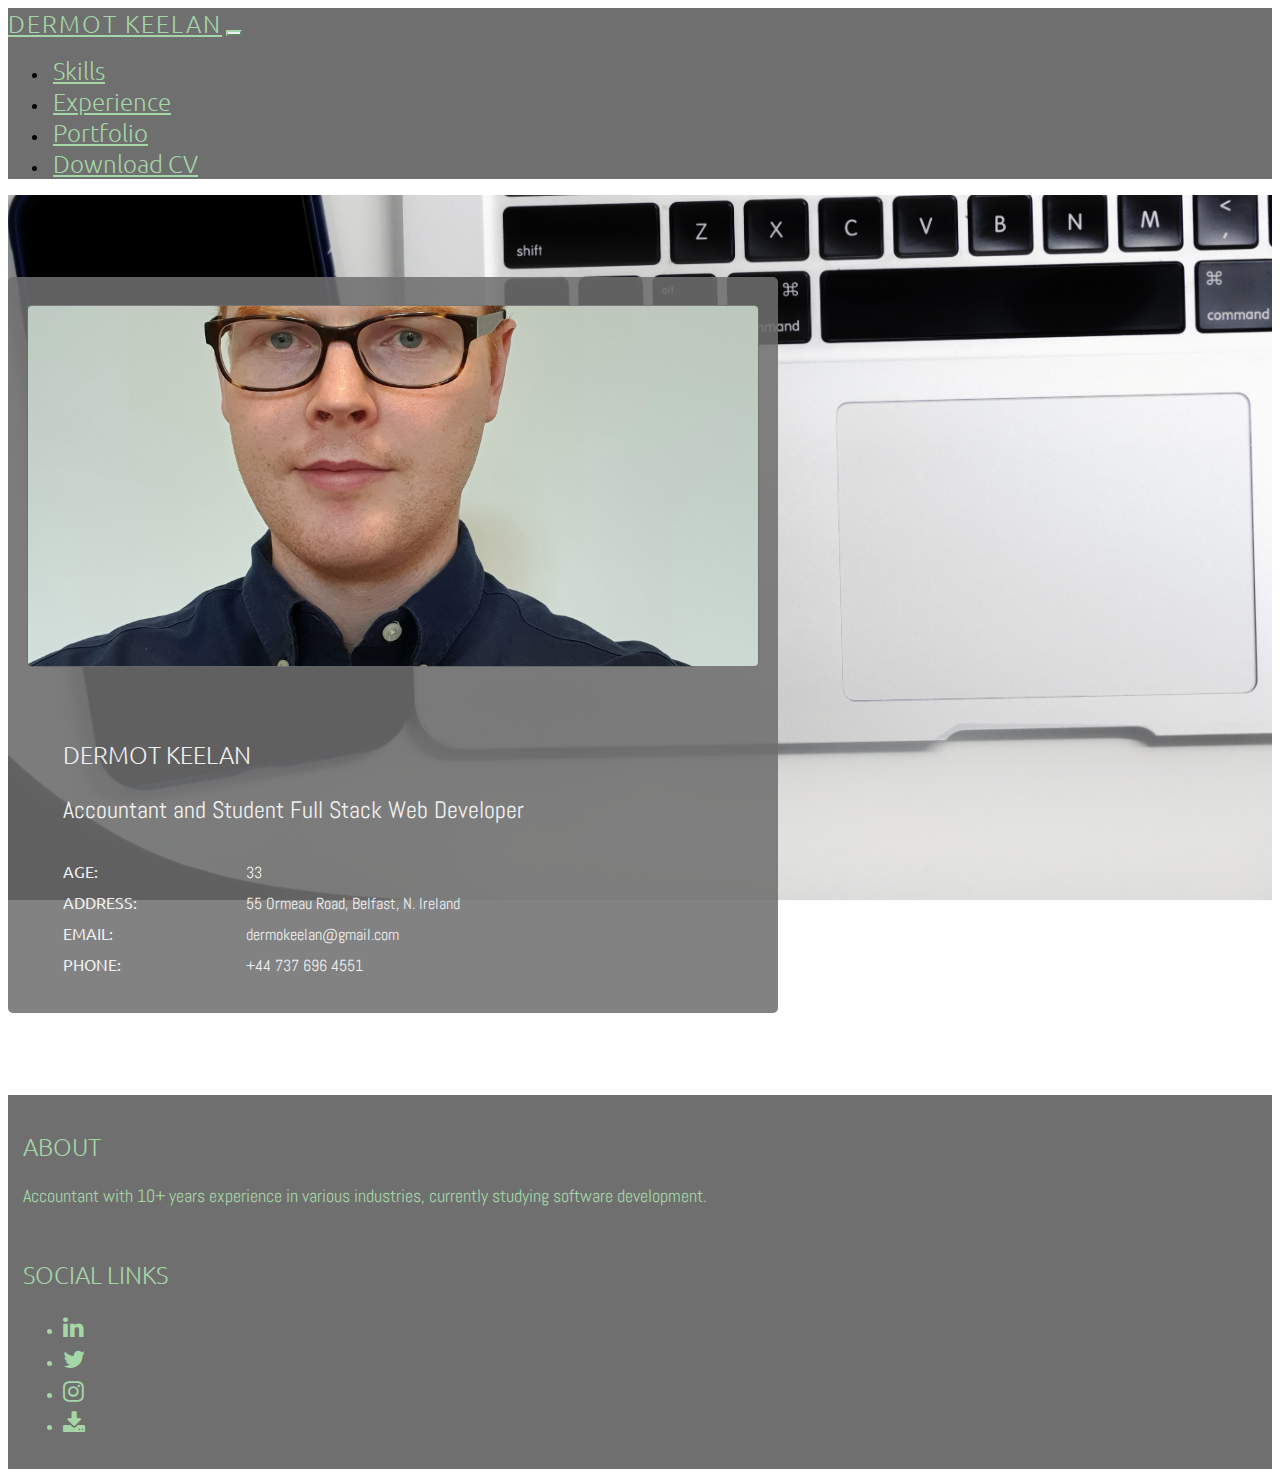
<file: index.html>
<!DOCTYPE html>
<html lang="en">
    <head>
        <meta charset="UTF-8">
        <meta name="viewport" content="width=device-width, initial-scale=1.0">
        <link rel="stylesheet" href="https://stackpath.bootstrapcdn.com/bootstrap/4.5.0/css/bootstrap.min.css" integrity="sha384-9aIt2nRpC12Uk9gS9baDl411NQApFmC26EwAOH8WgZl5MYYxFfc+NcPb1dKGj7Sk" crossorigin="anonymous">
        <link href="https://stackpath.bootstrapcdn.com/font-awesome/4.7.0/css/font-awesome.min.css" rel="stylesheet" integrity="sha384-wvfXpqpZZVQGK6TAh5PVlGOfQNHSoD2xbE+QkPxCAFlNEevoEH3Sl0sibVcOQVnN" crossorigin="anonymous">
        <link href="https://fonts.googleapis.com/css2?family=Abel&family=Ubuntu:wght@300;400;500;700&display=swap" rel="stylesheet">
        <link rel="stylesheet" href="assets/css/style.css">
        <title>Dermot Keelan</title>
    </head>
    <body>
        <!--------------------------------------------------header section-->
        <div class="container-fluid navbar-container">
            <nav class="navbar navbar-expand-lg navbar-dark">
                <a class="navbar-brand" href="index.html">Dermot Keelan</a>
                <button class="navbar-toggler" type="button" data-toggle="collapse" data-target="#navbar-links" aria-controls="navbar-links" aria-expanded="false" aria-label="Toggle navigation">
                <span class="navbar-toggler-icon"></span>
                </button>
                <div class="collapse navbar-collapse" id="navbar-links">
                    <ul class="navbar-nav ml-auto">
                        <li class="nav-item">
                            <a class="nav-link" href="skills.html">Skills</a>
                        </li>
                        <li class="nav-item">
                            <a class="nav-link" href="experience.html">Experience</a>
                        </li>
                        <li class="nav-item">
                            <a class="nav-link" href="portfolio.html">Portfolio</a>
                        </li>
                        <li class="nav-item">
                            <a class="nav-link" href="assets/cv-pdf/dermot-keelan-cv.pdf" target="_blank">Download CV</a>
                        </li>
                    </ul>
                </div>
            </nav>
        </div>
        <!--------------------------------------------------/end header section-->
	    
        <!--------------------------------------------------bio info section-->
        <div class="container-fluid bg-image-container">
            <div class="container main-container">
                <div class="row content-container">
                    <div class="col-md-4 portrait-image-container">
                    </div>
                    <div class="col-md-6 bio-info-container">
                        <div class="row">
                            <div class="col-12 bio-info-header">
                                <h2>Dermot Keelan</h2>
                                <p>Accountant and Student Full Stack Web Developer</p>
                            </div>
                        </div>
                        <div class="row bio-info-content">
                            <div class="col-12">
                                <div class="bio-info-item">
                                    <div class="key">
                                        <p>
                                            Age:
                                        </p>
                                    </div>
                                    <div class="value">
                                        <p>
                                            33
                                        </p>
                                    </div>
                                </div>
                                <div class="bio-info-item">
                                    <div class="key">
                                        <p>
                                            Address:
                                        </p>
                                    </div>
                                    <div class="value">
                                        <p>
                                            55 Ormeau Road, Belfast, N. Ireland
                                        </p>
                                    </div>
                                </div>
                                <div class="bio-info-item">
                                    <div class="key">
                                        <p class>
                                            Email:
                                        </p>
                                    </div>
                                    <div class="value">
                                        <p>
                                            dermokeelan@gmail.com
                                        </p>
                                    </div>
                                </div>
                                <div class="bio-info-item">
                                    <div class="key">
                                        <p>
                                            Phone:
                                        </p>
                                    </div>
                                    <div class="value">
                                        <p>
                                            +44 737 696 4551
                                        </p>
                                    </div>
                                </div>
                            </div>
                        </div>
                    </div>
                </div>
            </div>
        </div>
        <!--------------------------------------------------/end bio info section-->
	    
        <!--------------------------------------------------footer-->
        <footer class="container-fluid footer-container">
            <div class="row">
                <div class="col-md-7 d-none d-md-block footer-about">
                    <h4>About</h4>
                    <p>Accountant with 10+ years experience in various industries, currently studying software development.</p>
                </div>
                <div class="col col-md-5 footer-links text-center text-md-left">
                    <h4>Social Links</h4>
                    <ul class="list-inline social-links">
                        <li class="list-inline-item">
                            <a href="https://www.linkedin.com/in/diarmuid-o-caolain-084a421b0/" target="_blank">
                            <i class="fa fa-linkedin" aria-hidden="true"></i>
                            <span class="sr-only">LinkedIn</span>
                            </a>
                        </li>
                        <li class="list-inline-item">
                            <a href="https://twitter.com/DermFsdev" target="_blank">
                            <i class="fa fa-twitter" aria-hidden="true"></i>
                            <span class="sr-only">Twitter</span>
                            </a>
                        </li>
                        <li class="list-inline-item">
                            <a href="https://www.instagram.com/dermokeelan/" target="_blank">
                            <i class="fa fa-instagram" aria-hidden="true"></i>
                            <span class="sr-only">Instagram</span>
                            </a>
                        </li>
                        <li class="list-inline-item">
                            <a href="assets/cv-pdf/dermot-keelan-cv.pdf" target="_blank">
                            <i class="fa fa-download" aria-hidden="true"></i>
                            <span class="sr-only">Download CV</span>
                            </a>
                        </li>
                    </ul>
                </div>
            </div>
        </footer>
        <script src="https://code.jquery.com/jquery-3.5.1.slim.min.js" integrity="sha384-DfXdz2htPH0lsSSs5nCTpuj/zy4C+OGpamoFVy38MVBnE+IbbVYUew+OrCXaRkfj" crossorigin="anonymous"></script>
        <script src="https://cdn.jsdelivr.net/npm/popper.js@1.16.0/dist/umd/popper.min.js" integrity="sha384-Q6E9RHvbIyZFJoft+2mJbHaEWldlvI9IOYy5n3zV9zzTtmI3UksdQRVvoxMfooAo" crossorigin="anonymous"></script>
        <script src="https://stackpath.bootstrapcdn.com/bootstrap/4.5.0/js/bootstrap.min.js" integrity="sha384-OgVRvuATP1z7JjHLkuOU7Xw704+h835Lr+6QL9UvYjZE3Ipu6Tp75j7Bh/kR0JKI" crossorigin="anonymous"></script>
    </body>
</html>
</file>
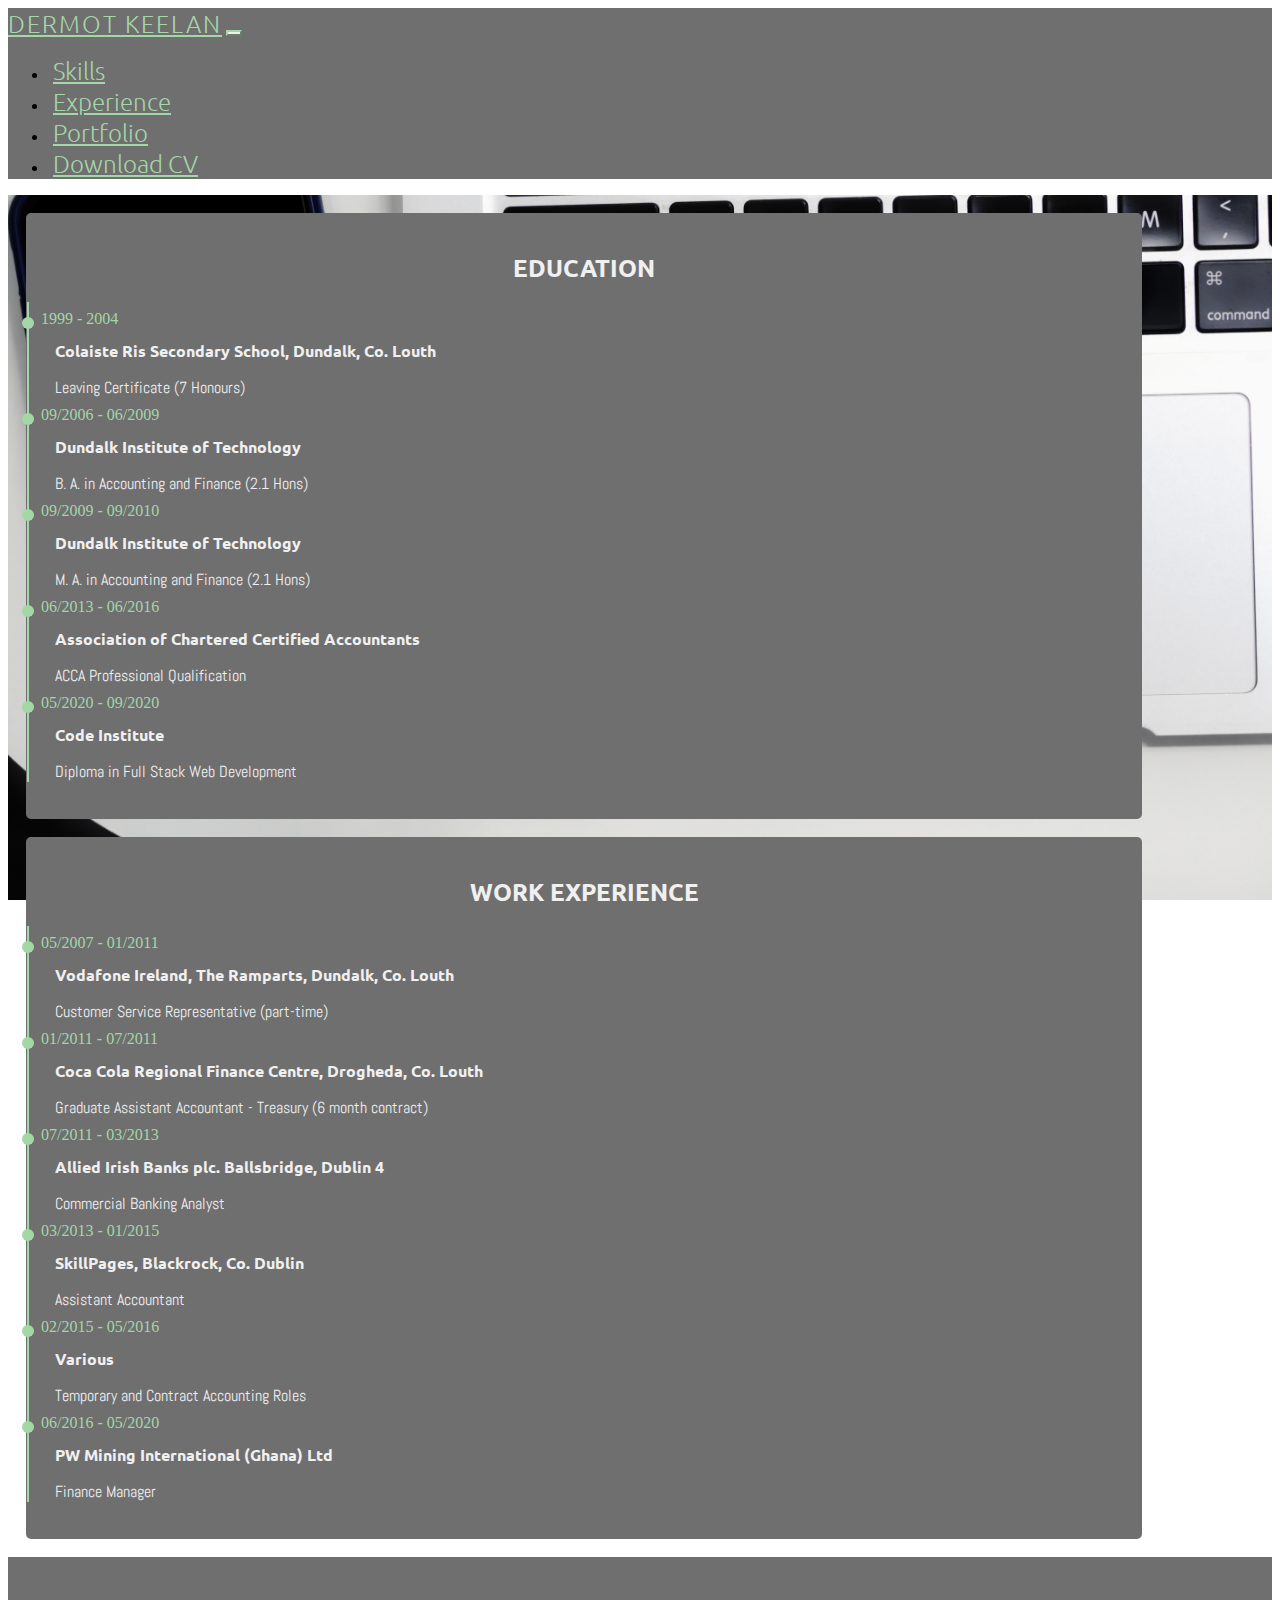
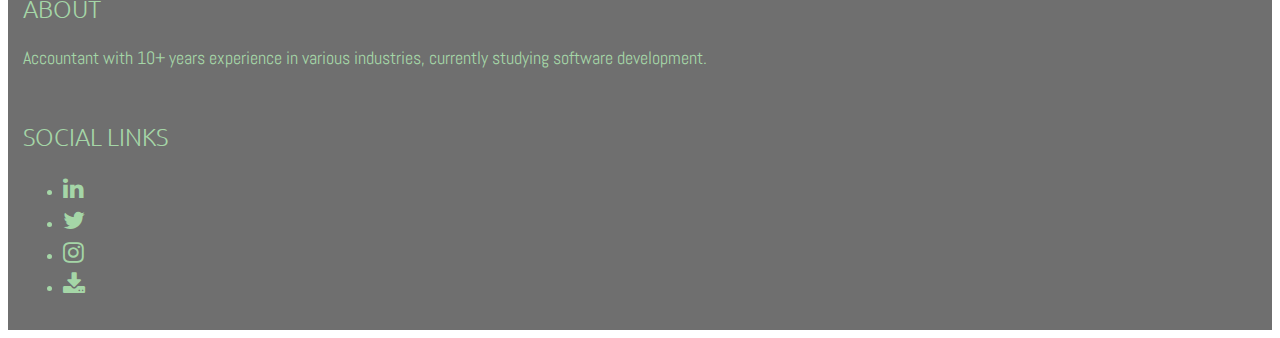
<file: experience.html>
<!DOCTYPE html>
<html lang="en">
    <head>
        <meta charset="UTF-8">
        <meta name="viewport" content="width=device-width, initial-scale=1.0">
        <link rel="stylesheet" href="https://stackpath.bootstrapcdn.com/bootstrap/4.5.0/css/bootstrap.min.css"
            integrity="sha384-9aIt2nRpC12Uk9gS9baDl411NQApFmC26EwAOH8WgZl5MYYxFfc+NcPb1dKGj7Sk" crossorigin="anonymous">
        <link href="https://stackpath.bootstrapcdn.com/font-awesome/4.7.0/css/font-awesome.min.css" rel="stylesheet"
            integrity="sha384-wvfXpqpZZVQGK6TAh5PVlGOfQNHSoD2xbE+QkPxCAFlNEevoEH3Sl0sibVcOQVnN" crossorigin="anonymous">
        <link href="https://fonts.googleapis.com/css2?family=Abel&family=Ubuntu:wght@300;400;500;700&display=swap"
            rel="stylesheet">
        <link rel="stylesheet" href="assets/css/style.css">
        <title>Dermot Keelan</title>
    </head>
    <body>
        <!--------------------------------------------------header section-->
        <div class="container-fluid navbar-container">
            <nav class="navbar navbar-expand-lg navbar-dark">
                <a class="navbar-brand" href="index.html">Dermot Keelan</a>
                <button class="navbar-toggler" type="button" data-toggle="collapse" data-target="#navbar-links" aria-controls="navbar-links" aria-expanded="false" aria-label="Toggle navigation">
                <span class="navbar-toggler-icon"></span>
                </button>
                <div class="collapse navbar-collapse" id="navbar-links">
                    <ul class="navbar-nav ml-auto">
                        <li class="nav-item">
                            <a class="nav-link" href="skills.html">Skills</a>
                        </li>
                        <li class="nav-item">
                            <a class="nav-link" href="experience.html">Experience</a>
                        </li>
                        <li class="nav-item">
                            <a class="nav-link" href="portfolio.html">Portfolio</a>
                        </li>
                        <li class="nav-item">
                            <a class="nav-link" href="assets/cv-pdf/dermot-keelan-cv.pdf" target="_blank">Download CV</a>
                        </li>
                    </ul>
                </div>
            </nav>
        </div>
        <!--------------------------------------------------/end header section-->
	    
        <!--------------------------------------------------education & experience section-->
        <section class="container-fluid bg-image-container">
            <div class="container experience-container">
                <div class="row experience-content justify-content-center">
                    <div class="col-lg-5 education-history">
                        <h2>Education</h2>
                        <div>
                            <div class="timeline-item" data-dates="1999 - 2004">
                                <h4>Colaiste Ris Secondary School, Dundalk, Co. Louth</h4>
                                <p>Leaving Certificate (7 Honours)</p>
                            </div>
                            <div class="timeline-item" data-dates="09/2006 - 06/2009">
                                <h4>Dundalk Institute of Technology</h4>
                                <p>B. A. in Accounting and Finance (2.1 Hons)</p>
                            </div>
                            <div class="timeline-item" data-dates="09/2009 - 09/2010">
                                <h4>Dundalk Institute of Technology</h4>
                                <p>M. A. in Accounting and Finance (2.1 Hons)</p>
                            </div>
                            <div class="timeline-item" data-dates="06/2013 - 06/2016">
                                <h4>Association of Chartered Certified Accountants</h4>
                                <p>ACCA Professional Qualification</p>
                            </div>
                            <div class="timeline-item timeline-end" data-dates="05/2020 - 09/2020">
                                <h4>Code Institute</h4>
                                <p>Diploma in Full Stack Web Development</p>
                            </div>
                        </div>
                    </div>
                    <div class="col-lg-5 work-history">
                        <h2>Work Experience</h2>
                        <div>
                            <div class="timeline-item" data-dates="05/2007 - 01/2011">
                                <h4>Vodafone Ireland, The Ramparts, Dundalk, Co. Louth</h4>
                                <p>Customer Service Representative (part-time)</p>
                            </div>
                            <div class="timeline-item" data-dates="01/2011 - 07/2011">
                                <h4>Coca Cola Regional Finance Centre, Drogheda, Co. Louth</h4>
                                <p>Graduate Assistant Accountant - Treasury (6 month contract)</p>
                            </div>
                            <div class="timeline-item" data-dates="07/2011 - 03/2013">
                                <h4>Allied Irish Banks plc. Ballsbridge, Dublin 4</h4>
                                <p>Commercial Banking Analyst</p>
                            </div>
                            <div class="timeline-item" data-dates="03/2013 - 01/2015">
                                <h4>SkillPages, Blackrock, Co. Dublin</h4>
                                <p>Assistant Accountant</p>
                            </div>
                            <div class="timeline-item" data-dates="02/2015 - 05/2016">
                                <h4>Various</h4>
                                <p>Temporary and Contract Accounting Roles</p>
                            </div>
                            <div class="timeline-item timeline-end" data-dates="06/2016 - 05/2020">
                                <h4>PW Mining International (Ghana) Ltd</h4>
                                <p>Finance Manager</p>
                            </div>
                        </div>
                    </div>
                </div>
            </div>
        </section>
        <!-------------------------------------------------- /end education & experience section-->
	    
        <!--------------------------------------------------footer-->
        <footer class="container-fluid footer-container">
            <div class="row">
                <div class="col-md-7 d-none d-md-block footer-about">
                    <h4>About</h4>
                    <p>Accountant with 10+ years experience in various industries, currently studying software development.
                    </p>
                </div>
                <div class="col col-md-5 footer-links text-center text-md-left">
                    <h4>Social Links</h4>
                    <ul class="list-inline social-links">
                        <li class="list-inline-item">
                            <a href="https://www.linkedin.com/in/diarmuid-o-caolain-084a421b0/" target="_blank">
                            <i class="fa fa-linkedin" aria-hidden="true"></i>
                            <span class="sr-only">LinkedIn</span>
                            </a>
                        </li>
                        <li class="list-inline-item">
                            <a href="https://twitter.com/DermFsdev" target="_blank">
                            <i class="fa fa-twitter" aria-hidden="true"></i>
                            <span class="sr-only">Twitter</span>
                            </a>
                        </li>
                        <li class="list-inline-item">
                            <a href="https://www.instagram.com/dermokeelan/" target="_blank">
                            <i class="fa fa-instagram" aria-hidden="true"></i>
                            <span class="sr-only">Instagram</span>
                            </a>
                        </li>
                        <li class="list-inline-item">
                            <a href="assets/cv-pdf/dermot-keelan-cv.pdf" target="_blank">
                            <i class="fa fa-download" aria-hidden="true"></i>
                            <span class="sr-only">Download CV</span>
                            </a>
                        </li>
                    </ul>
                </div>
            </div>
        </footer>
        <script src="https://code.jquery.com/jquery-3.5.1.slim.min.js" integrity="sha384-DfXdz2htPH0lsSSs5nCTpuj/zy4C+OGpamoFVy38MVBnE+IbbVYUew+OrCXaRkfj" crossorigin="anonymous"></script>
        <script src="https://cdn.jsdelivr.net/npm/popper.js@1.16.0/dist/umd/popper.min.js" integrity="sha384-Q6E9RHvbIyZFJoft+2mJbHaEWldlvI9IOYy5n3zV9zzTtmI3UksdQRVvoxMfooAo" crossorigin="anonymous"></script>
        <script src="https://stackpath.bootstrapcdn.com/bootstrap/4.5.0/js/bootstrap.min.js" integrity="sha384-OgVRvuATP1z7JjHLkuOU7Xw704+h835Lr+6QL9UvYjZE3Ipu6Tp75j7Bh/kR0JKI" crossorigin="anonymous"></script>
    </body>
</html>
</file>
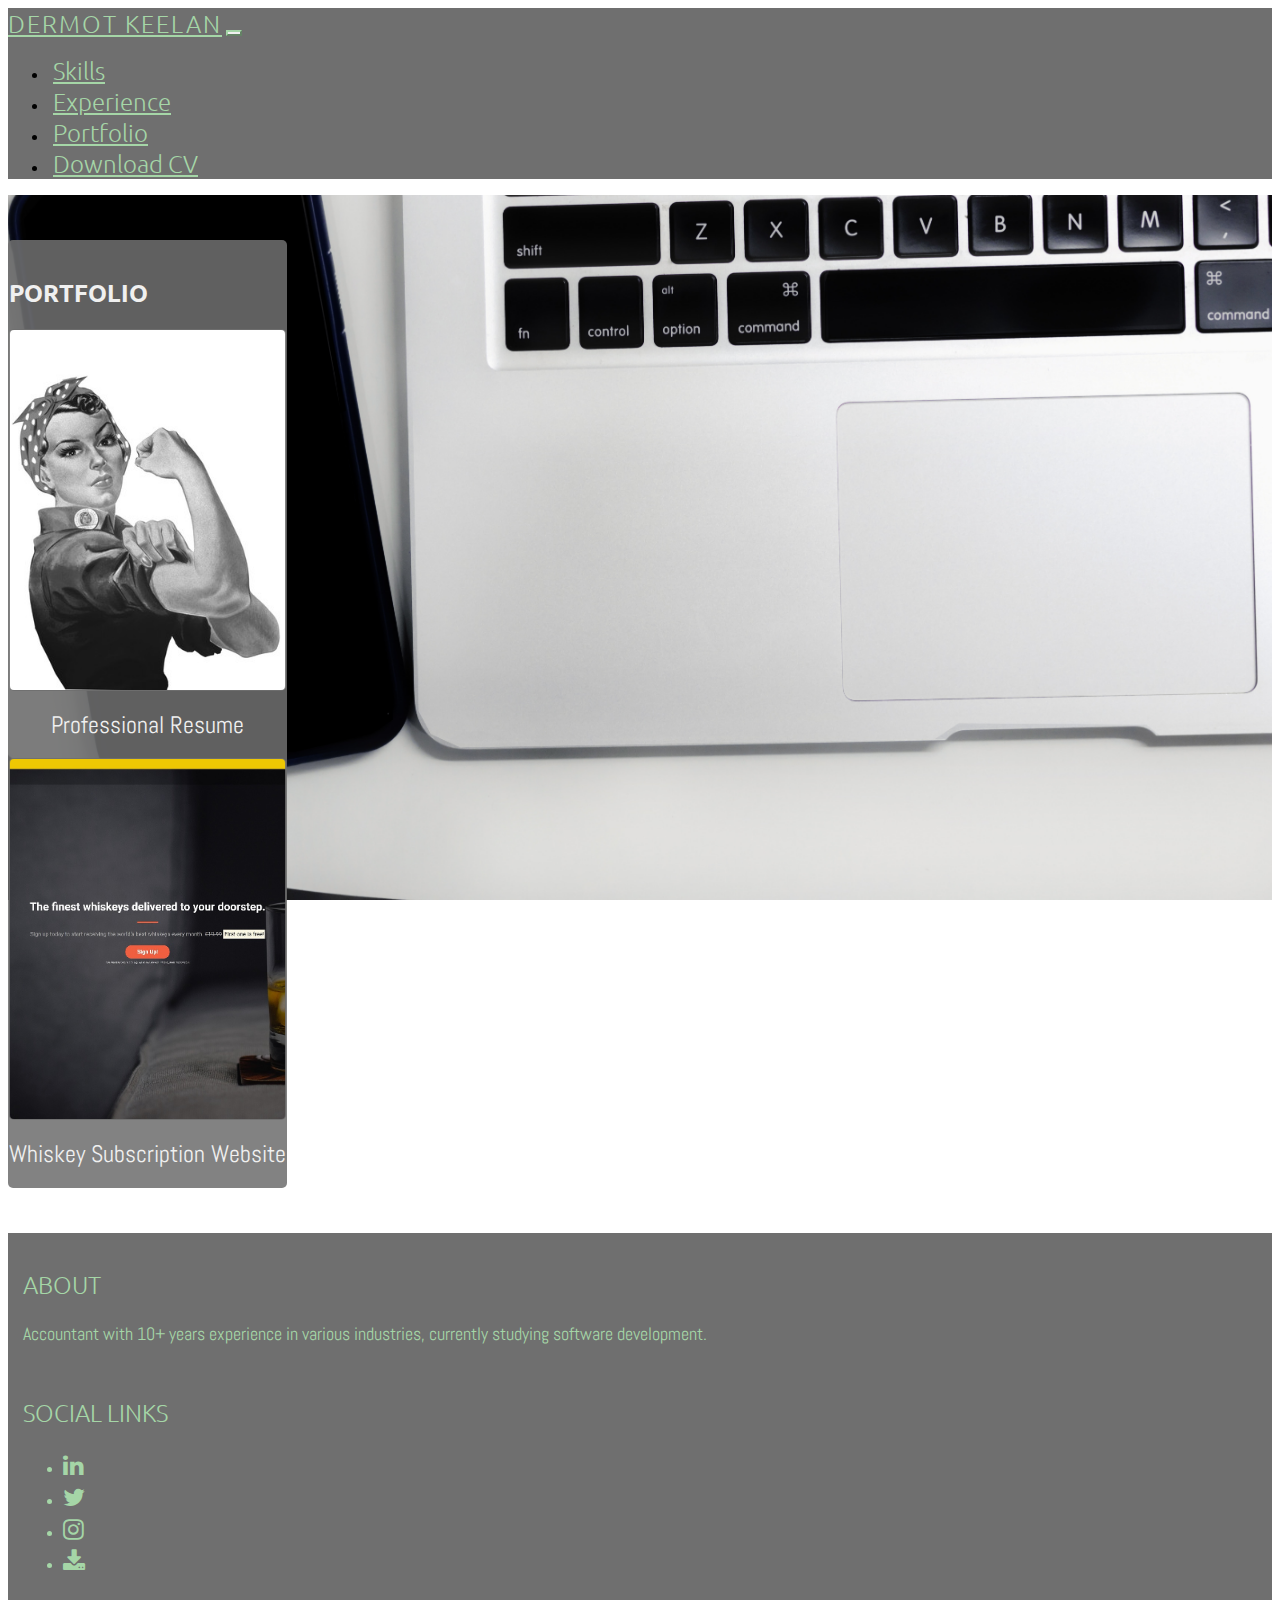
<file: portfolio.html>
<!DOCTYPE html>
<html lang="en">
    <head>
        <meta charset="UTF-8">
        <meta name="viewport" content="width=device-width, initial-scale=1.0">
        <link rel="stylesheet" href="https://stackpath.bootstrapcdn.com/bootstrap/4.5.0/css/bootstrap.min.css"
            integrity="sha384-9aIt2nRpC12Uk9gS9baDl411NQApFmC26EwAOH8WgZl5MYYxFfc+NcPb1dKGj7Sk" crossorigin="anonymous">
        <link href="https://stackpath.bootstrapcdn.com/font-awesome/4.7.0/css/font-awesome.min.css" rel="stylesheet"
            integrity="sha384-wvfXpqpZZVQGK6TAh5PVlGOfQNHSoD2xbE+QkPxCAFlNEevoEH3Sl0sibVcOQVnN" crossorigin="anonymous">
        <link href="https://fonts.googleapis.com/css2?family=Abel&family=Ubuntu:wght@300;400;500;700&display=swap"
            rel="stylesheet">
        <link rel="stylesheet" href="assets/css/style.css">
        <title>Dermot Keelan</title>
    </head>
    <body>
        <!--------------------------------------------------header section-->
        <div class="container-fluid navbar-container">
            <nav class="navbar navbar-expand-lg navbar-dark">
                <a class="navbar-brand" href="index.html">Dermot Keelan</a>
                <button class="navbar-toggler" type="button" data-toggle="collapse" data-target="#navbar-links" aria-controls="navbar-links" aria-expanded="false" aria-label="Toggle navigation">
                <span class="navbar-toggler-icon"></span>
                </button>
                <div class="collapse navbar-collapse" id="navbar-links">
                    <ul class="navbar-nav ml-auto">
                        <li class="nav-item">
                            <a class="nav-link" href="skills.html">Skills</a>
                        </li>
                        <li class="nav-item">
                            <a class="nav-link" href="experience.html">Experience</a>
                        </li>
                        <li class="nav-item">
                            <a class="nav-link" href="portfolio.html">Portfolio</a>
                        </li>
                        <li class="nav-item">
                            <a class="nav-link" href="assets/cv-pdf/dermot-keelan-cv.pdf" target="_blank">Download CV</a>
                        </li>
                    </ul>
                </div>
            </nav>
        </div>
        <!--------------------------------------------------/end header section-->
	    
        <!--------------------------------------------------portfolio section-->
        <section class="container-fluid bg-image-container">
            <div class="container portfolio-container">
                <div class="row portfolio-heading text-center">
                    <div class="col-12">
                        <h2>Portfolio</h2>
                    </div>
                </div>
                <div class="row justify-content-center">
                    <div class="col-md-5">
                        <a href="https://github.com/Dermot-K/CV-mini-project" target="_blank" class="rosie">
                        </a>
                        <div class="portfolio-description">Professional Resume</div>
                    </div>    
                    
                    <div class="col-md-5">
                        <a href="https://github.com/Dermot-K/bootstrap-install" target="_blank" class="whiskey-drop">
                        </a>
                        <div class="portfolio-description">Whiskey Subscription Website</div>
                    </div>
                </div>
            </div>
        </section>
        <!-------------------------------------------------- /end portfolio section-->
	    
        <!--------------------------------------------------footer-->
        <footer class="container-fluid footer-container">
            <div class="row">
                <div class="col-md-7 d-none d-md-block footer-about">
                    <h4>About</h4>
                    <p>Accountant with 10+ years experience in various industries, currently studying software development.
                    </p>
                </div>
                <div class="col col-md-5 footer-links text-center text-md-left">
                    <h4>Social Links</h4>
                    <ul class="list-inline social-links">
                        <li class="list-inline-item">
                            <a href="https://www.linkedin.com/in/diarmuid-o-caolain-084a421b0/" target="_blank">
                            <i class="fa fa-linkedin" aria-hidden="true"></i>
                            <span class="sr-only">LinkedIn</span>
                            </a>
                        </li>
                        <li class="list-inline-item">
                            <a href="https://twitter.com/DermFsdev" target="_blank">
                            <i class="fa fa-twitter" aria-hidden="true"></i>
                            <span class="sr-only">Twitter</span>
                            </a>
                        </li>
                        <li class="list-inline-item">
                            <a href="https://www.instagram.com/dermokeelan/" target="_blank">
                            <i class="fa fa-instagram" aria-hidden="true"></i>
                            <span class="sr-only">Instagram</span>
                            </a>
                        </li>
                        <li class="list-inline-item">
                            <a href="assets/cv-pdf/dermot-keelan-cv.pdf" target="_blank">
                            <i class="fa fa-download" aria-hidden="true"></i>
                            <span class="sr-only">Download CV</span>
                            </a>
                        </li>
                    </ul>
                </div>
            </div>
        </footer>
        <script src="https://code.jquery.com/jquery-3.5.1.slim.min.js" integrity="sha384-DfXdz2htPH0lsSSs5nCTpuj/zy4C+OGpamoFVy38MVBnE+IbbVYUew+OrCXaRkfj" crossorigin="anonymous"></script>
        <script src="https://cdn.jsdelivr.net/npm/popper.js@1.16.0/dist/umd/popper.min.js" integrity="sha384-Q6E9RHvbIyZFJoft+2mJbHaEWldlvI9IOYy5n3zV9zzTtmI3UksdQRVvoxMfooAo" crossorigin="anonymous"></script>
        <script src="https://stackpath.bootstrapcdn.com/bootstrap/4.5.0/js/bootstrap.min.js" integrity="sha384-OgVRvuATP1z7JjHLkuOU7Xw704+h835Lr+6QL9UvYjZE3Ipu6Tp75j7Bh/kR0JKI" crossorigin="anonymous"></script>
    </body>
</html>
</file>
<file: assets/css/style.css>
/*--------------------------------navbar/header styles*/
.navbar-container {
    background-color: #6f6f6f;

}

.navbar-dark .navbar-brand {
    text-transform: uppercase;
    font-family: "Ubuntu", sans-serif;
    font-size: 24px;
    color: #a5d6a7;
    font-weight: 300;
    letter-spacing: 2px;
}

.navbar-dark .navbar-toggler {
    border-color: #a5d6a7;
}

.navbar-dark .navbar-nav .nav-link {
    font-family: "Ubuntu", sans-serif;
    font-size: 24px;
    font-weight: 300;
    color: #a5d6a7;
    padding: 5px;
    margin-right: 20px;
}

.navbar-dark .navbar-brand:hover,
.navbar-dark .navbar-nav .nav-link:hover {
    color: #3ec878;
}


/*--------------------------------index.html section*/

.bg-image-container {
    min-height: 100vh;

    background: url('../images/workspace-background-img2.jpg') no-repeat center center fixed;
    -webkit-background-size: cover;
    -moz-background-size: cover;
    -o-background-size: cover;
    background-size: cover;

    position: relative;

    display: flex;
    align-items: center;
}

.main-container {
    background-color: #6f6f6fdd;
    position: relative;
    border: 1px solid rgba(0, 0, 0, 0);
    border-radius: 5px;
    min-height: 50vh;
    color: #f0f0f0;
    margin-top: 5vh;
    margin-bottom: 5vh;
}

.content-container {
    min-height: 40vh;
    min-width: 60vw;
    margin-top: 3vh;
}

.portrait-image-container {
    background: url("../images/main-image.jpg");
    background-position: left;
    background-repeat: no-repeat;
    background-size: cover;
    min-height: 360px;
    margin: 2vh;
    padding: 0;
    border: 1px solid #6f6f6fdd;
    border-radius: 5px;
}


@media only screen and (min-width: 768px) {
    .bio-info-container {
        margin-top: 6vh;
    }
}

@media only screen and (min-width: 992px) {
    .bio-info-container {
        margin-left: 2vh;
        margin-top: 8vh;
    }
}

@media only screen and (min-width: 1200px) {
    .bio-info-container {
        padding-left: 4vh;
        margin-top: 8vh;
    }
}

.bio-info-header {
    margin-bottom: 4vh;
}

.bio-info-header h2 {
    text-transform: uppercase;
    font-family: "Ubuntu", sans-serif;
    font-weight: 300;
}

.bio-info-header p {
    font-family: "Abel", sans-serif;
    font-weight: 300;
    font-size: 24px;
}

.bio-info-content {
    margin-bottom: 4vh;
}

.bio-info-item .key {
    font-family: "Ubuntu", sans-serif;
    text-transform: uppercase;
    display: inline-block;
    width: 25%;
}

.bio-info-item .value {
    font-family: "Abel", sans-serif;
    display: inline-block;
}

.bio-info-item .key p,
.bio-info-item .value p {
    margin: 0;
}

.bio-info-item {
    margin-bottom: 1vh;
}


/*--------------------------------My Skills*/
.skills-container {
    background-color: #6f6f6fdd;
    position: relative;
    border: 1px solid rgba(0, 0, 0, 0);
    border-radius: 5px;
    min-height: 50vh;
    color: #f0f0f0;
    margin-top: 5vh;
    margin-bottom: 5vh;
}

.skills-heading {
    font-family: "Ubuntu", sans-serif;
    text-transform: uppercase;
    margin-top: 8vh;
}

.my-skills {
    margin-top: 8vh;
    margin-bottom: 4vh;
}

.skill-category {
    margin-bottom: 4vh;
}
.skill-category h3 {
    font-family: "Ubuntu", sans-serif;
    margin-bottom: 2vh;
}

.skill-category i {
    font-size: 48px;
    margin-bottom: 2vh;
}

.skill-category div {
    font-family: "Abel", sans-serif;
    font-size: 24px;
}

/*--------------------------------Experience*/
.education-history,
.work-history {
    background-color: #6f6f6f;
    position: relative;
    border: 1px solid rgba(0, 0, 0, 0);
    border-radius: 5px;
    color: #f0f0f0;
    margin: 2vh;
    padding-top: 2vh;
}

.experience-container {
    min-width: 90vw;
}
.experience-content {
    min-width: 90vw;
}

.timeline-item {
    position: relative;
    border-left: 2px solid;
    border-color: #a5d6a7;
    padding-top: 2vh;
    padding-left: 2vw;
}

.education-history h2,
.work-history h2 {
    font-family: "Ubuntu", sans-serif;
    text-transform: uppercase;
    text-align: center;
    margin-bottom: 2vh;
}

.timeline-item h4 {
    font-family: "Ubuntu", sans-serif;
    margin-bottom: 0;
    margin-top: 20px;
}

.timeline-item p {
    font-family: "Abel", sans-serif;
    margin-bottom: 0;
}

.timeline-item:before {
    content: attr(data-dates);
    position: absolute;
    display: block;
    top: 8px;
    left: 12px;
    padding: 0;
    margin: 0;
    color: #a5d6a7;
}

.timeline-item:after {
    width: 12px;
    height: 12px;
    border-radius: 50%;
    position: absolute;
    display: block;
    content: '';
    background-color: #a5d6a7;
    left: -7px;
    top: 15px;
}

.timeline-end {
    margin-bottom: 4vh;
}

/*--------------------------------Portfolio*/

.portfolio-container {
    background-color: #6f6f6fdd;
    position: relative;
    border: 1px solid rgba(0, 0, 0, 0);
    border-radius: 5px;
    min-height: 50vh;
    color: #f0f0f0;
    margin-top: 5vh;
    margin-bottom: 5vh;
}

.portfolio-heading {
    font-family: "Ubuntu", sans-serif;
    text-transform: uppercase;
    margin-top: 4vh;
}

.rosie {
    background: url("../images/rosie.jpg");
    background-position: center;
    background-repeat: no-repeat;
    background-size: cover;
    display: block;
    min-height: 360px;
    margin: 2vh 0;
    border: 1px solid #6f6f6fdd;
    border-radius: 5px;
}

.whiskey-drop {
    background: url("../images/whiskey-drop.jpg");
    background-position: center;
    background-repeat: no-repeat;
    background-size: cover;
    display: block;
    min-height: 360px;
    margin: 2vh 0;
    border: 1px solid #6f6f6fdd;
    border-radius: 5px;
}

.portfolio-description {
    text-align: center;
    font-family: "Abel", sans-serif;
    font-size: 24px;
    margin-bottom: 2vh;
}

/*--------------------------------footer*/

.footer-container {
    background-color: #6f6f6f;
    color: #a5d6a7;
}

.footer-about, .footer-links {
    padding: 10px 15px 10px 15px;
    line-height: 18px;
}

.footer-about h4, .footer-links h4 {
    font-family: "Ubuntu", sans-serif;
    text-transform: uppercase;
    font-weight: 300;
    font-size: 24px;
}

.footer-about p {
    font-family: "Abel", sans-serif;
    margin-bottom: 0.5rem;
    font-size: 18px;
}

.social-links li a i {
    width: 32px;
    height: 32px;
    color: #a5d6a7;
    margin-right: 24px;
    font-size: 24px;
}

.social-links li a i:hover {
    color: #3ec878;
}
</file>
